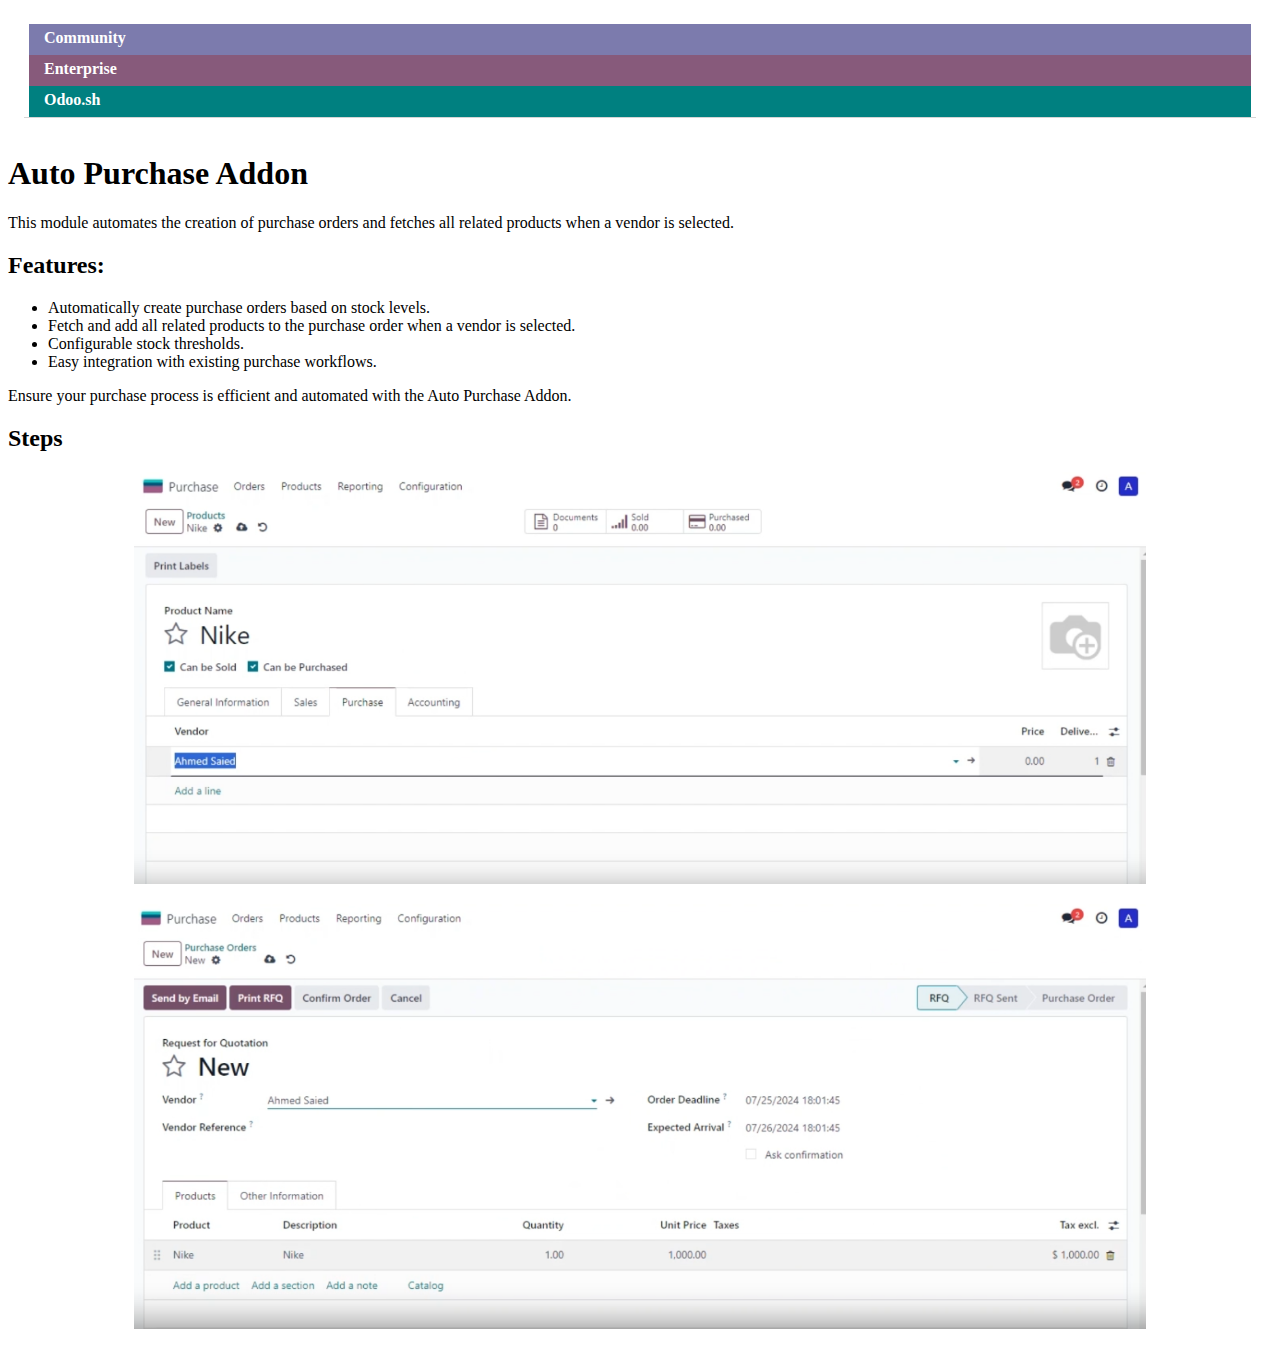
<file: Automate_Product/static/description/index.html>
<!DOCTYPE html>
<html>
<head>
    <title>Auto Purchase Addon</title>
    <style>
        img {
            display: block;
            margin: 20px auto;
            width: 80%; /* Adjust width as needed */
            max-width: 100%;
            height: auto; /* Maintain aspect ratio */
        }
    </style>
</head>
<body>
    <div class="container" style="padding: 1rem !important; margin-bottom: 1rem !important;">
        <div class="row">
          <div class="col-sm-12 col-md-12 col-lg-12 d-flex justify-content-between" style="border-bottom: 1px solid #d5d5d5;">
            <div class="my-3 d-flex align-items-center">
              <div
                style="background-color: #7C7BAD !important; color: #fff !important; font-weight: 600 !important; padding: 5px 15px 8px !important; margin: 0 5px !important;">
                <i class="fa fa-check mr-1"></i>Community
              </div>
              <div
                style="background-color: #875A7B !important; color: #fff !important; font-weight: 600 !important; padding: 5px 15px 8px !important; margin: 0 5px !important;">
                <i class="fa fa-check mr-1"></i>Enterprise
              </div>
              <div
                style="background-color: #008080 !important; color: #fff !important; font-weight: 600 !important; padding: 5px 15px 8px !important; margin: 0 5px !important;">
                <i class="fa fa-check mr-1"></i>Odoo.sh
              </div>
            </div>
          </div>
        </div>
      </div>
    <h1>Auto Purchase Addon</h1>
    <p>This module automates the creation of purchase orders and fetches all related products when a vendor is selected.</p>
    
    <h2>Features:</h2>
    <ul>
        <li>Automatically create purchase orders based on stock levels.</li>
        <li>Fetch and add all related products to the purchase order when a vendor is selected.</li>
        <li>Configurable stock thresholds.</li>
        <li>Easy integration with existing purchase workflows.</li>
    </ul>
    
    <p>Ensure your purchase process is efficient and automated with the Auto Purchase Addon.</p>

    <!-- Add Images Section -->
    <h2>Steps</h2>
  

    <img src="assets/screenshots/step one.PNG" class="img-responsive img-thumbnail border" width="100%"
    height="auto" />

    <img src="assets/screenshots/step two.PNG" class="img-responsive img-thumbnail border" width="100%"
    height="auto" />
</body>
</html>
</file>
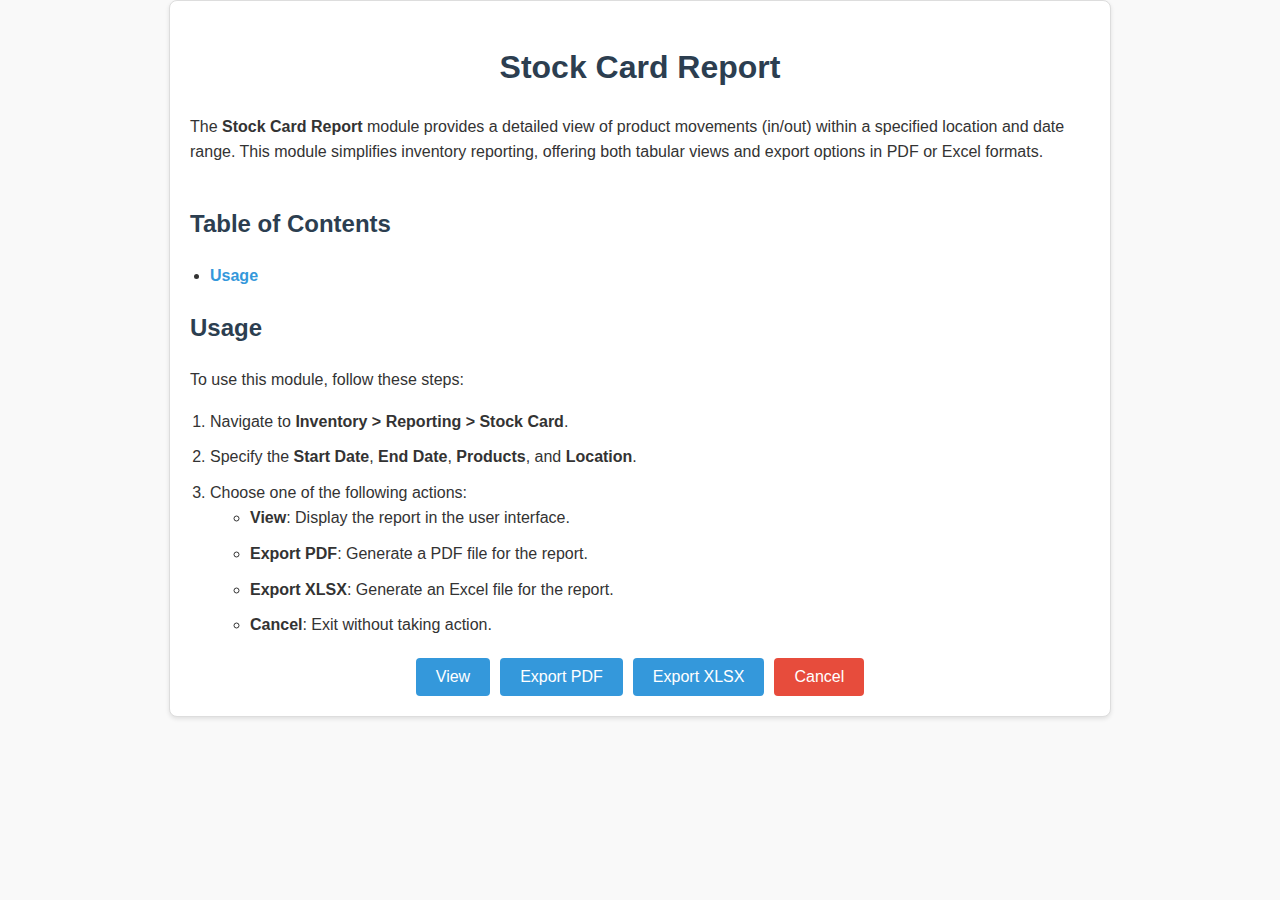
<file: stock_card_report_aa/static/description/index.html>
<!DOCTYPE html>
<html lang="en">
<head>
    <meta charset="UTF-8">
    <meta name="viewport" content="width=device-width, initial-scale=1.0">
    <meta name="generator" content="Odoo Documentation Generator">
    <title>Stock Card Report 18</title>
    <style>
        /* General Reset */
        body {
            font-family: Arial, sans-serif;
            line-height: 1.6;
            margin: 0;
            padding: 0;
            color: #333;
            background-color: #f9f9f9;
        }

        h1, h2, h3 {
            color: #2c3e50;
        }

        a {
            text-decoration: none;
            color: #3498db;
        }

        a:hover {
            text-decoration: underline;
        }

        /* Page Layout */
        .container {
            max-width: 900px;
            margin: 0 auto;
            padding: 20px;
            background-color: #fff;
            border: 1px solid #ddd;
            border-radius: 8px;
            box-shadow: 0 2px 4px rgba(0, 0, 0, 0.1);
        }

        .title {
            text-align: center;
            margin-bottom: 20px;
            font-size: 2rem;
        }

        .content {
            margin-bottom: 40px;
        }

        .toc {
            margin-bottom: 20px;
        }

        .toc ul {
            padding-left: 20px;
            list-style: disc;
        }

        .toc a {
            font-weight: bold;
        }

        .section {
            margin-bottom: 20px;
        }

        ol {
            padding-left: 20px;
            list-style: decimal;
        }

        ol li {
            margin-bottom: 10px;
        }

        /* Buttons */
        .button-group {
            display: flex;
            gap: 10px;
            justify-content: center;
        }

        .button {
            padding: 10px 20px;
            background-color: #3498db;
            color: #fff;
            border: none;
            border-radius: 4px;
            cursor: pointer;
            font-size: 1rem;
        }

        .button:hover {
            background-color: #2980b9;
        }

        .button.cancel {
            background-color: #e74c3c;
        }

        .button.cancel:hover {
            background-color: #c0392b;
        }
    </style>
</head>
<body>
    <div class="container">
        <h1 class="title">Stock Card Report</h1>

        <div class="content">
            <p>
                The <strong>Stock Card Report</strong> module provides a detailed view of product movements 
                (in/out) within a specified location and date range. This module simplifies inventory reporting, 
                offering both tabular views and export options in PDF or Excel formats.
            </p>
        </div>

        <div class="toc">
            <h2>Table of Contents</h2>
            <ul>
                <li><a href="#usage">Usage</a></li>
            </ul>
        </div>

        <div class="section" id="usage">
            <h2>Usage</h2>
            <p>To use this module, follow these steps:</p>
            <ol>
                <li>Navigate to <strong>Inventory > Reporting > Stock Card</strong>.</li>
                <li>Specify the <strong>Start Date</strong>, <strong>End Date</strong>, <strong>Products</strong>, and <strong>Location</strong>.</li>
                <li>Choose one of the following actions:
                    <ul>
                        <li><strong>View</strong>: Display the report in the user interface.</li>
                        <li><strong>Export PDF</strong>: Generate a PDF file for the report.</li>
                        <li><strong>Export XLSX</strong>: Generate an Excel file for the report.</li>
                        <li><strong>Cancel</strong>: Exit without taking action.</li>
                    </ul>
                </li>
            </ol>
        </div>

        <div class="button-group">
            <button class="button">View</button>
            <button class="button">Export PDF</button>
            <button class="button">Export XLSX</button>
            <button class="button cancel">Cancel</button>
        </div>
    </div>
</body>
</html>
</file>
